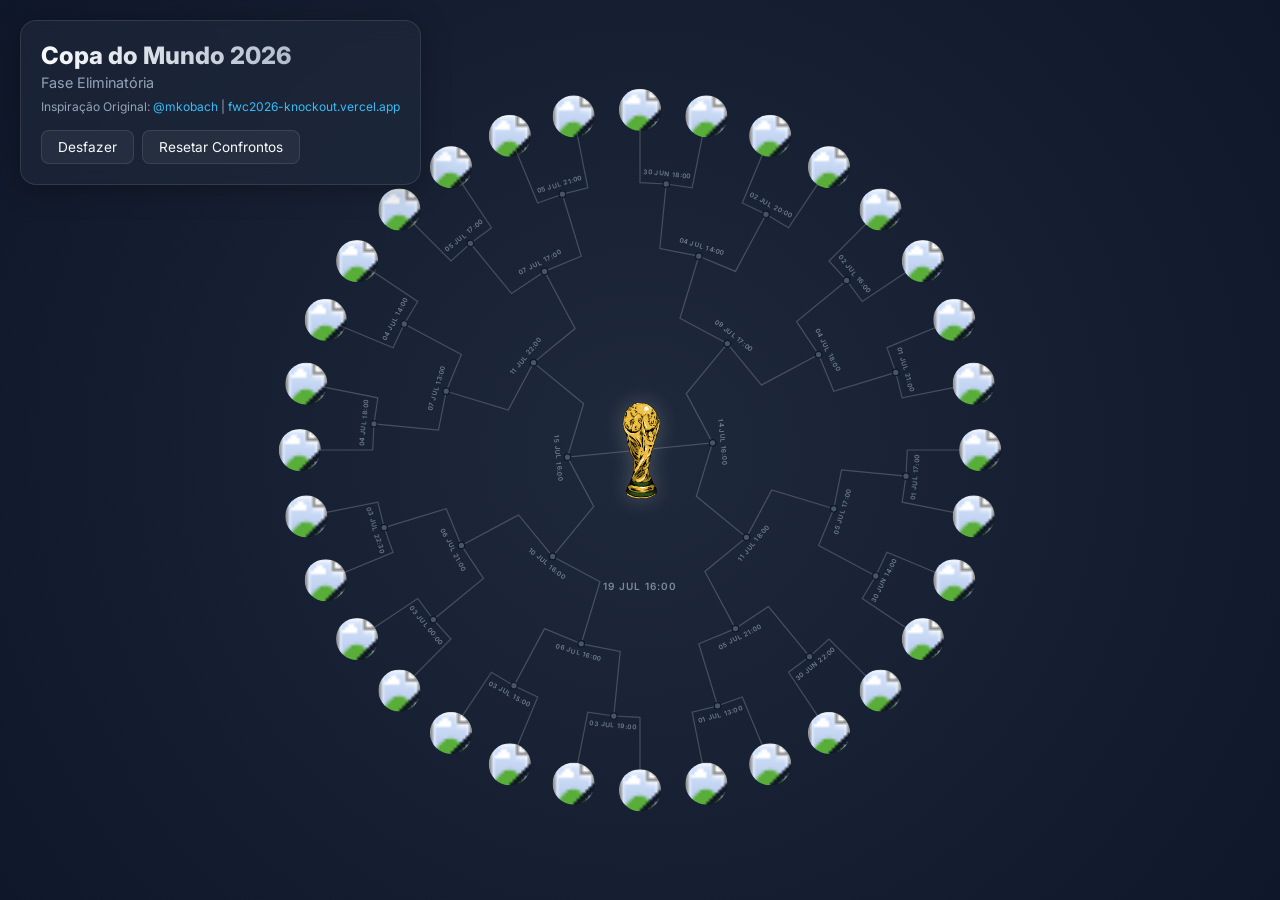
<file: index.html>
<!DOCTYPE html>
<html lang="pt-BR">
<head>
    <meta charset="UTF-8">
    <meta name="viewport" content="width=device-width, initial-scale=1.0">
    <title>Copa do Mundo 2026 - Fase Eliminatória</title>
    <!-- Modern Typography -->
    <link rel="preconnect" href="https://fonts.googleapis.com">
    <link rel="preconnect" href="https://fonts.gstatic.com" crossorigin>
    <link href="https://fonts.googleapis.com/css2?family=Inter:wght@300;400;600;800&display=swap" rel="stylesheet">
    <link rel="stylesheet" href="styles.css?v=4">
    
    <!-- Meta tags for SEO and sharing -->
    <meta name="description" content="Visualização circular interativa da fase eliminatória da Copa do Mundo de 2026.">
    <meta property="og:title" content="Copa do Mundo 2026 - Knockout Stage">
    <meta property="og:description" content="Acompanhe e simule os confrontos da Copa do Mundo de 2026 em uma visualização circular.">
</head>
<body>
    <div class="app-container">
        <header>
            <h1>Copa do Mundo 2026</h1>
            <p>Fase Eliminatória</p>
            <p class="credits">Inspiração Original: <a href="https://x.com/mkobach/status/2071353471295430705" target="_blank" rel="noopener noreferrer">@mkobach</a> | <a href="https://fwc2026-knockout.vercel.app/" target="_blank" rel="noopener noreferrer">fwc2026-knockout.vercel.app</a></p>
            <div class="controls">
                <button id="undo-btn" class="glass-btn">Desfazer</button>
                <button id="reset-btn" class="glass-btn">Resetar Confrontos</button>
            </div>
        </header>

        <main class="bracket-container" id="bracket-container">
            <!-- SVG will be injected here by script.js -->
            <div id="trophy-container" class="trophy-container">
                <img src="trophy.png" class="trophy-icon" id="trophy-icon" alt="Trophy">
                <div class="final-date">19 JUL 16:00</div>
                <div class="winner-name" id="winner-name"></div>
            </div>
        </main>
    </div>

    <div id="tooltip" class="custom-tooltip"></div>
    <script src="script.js?v=4"></script>
</body>
</html>
</file>
<file: styles.css>
:root {
    --bg-color-1: #0f172a;
    --bg-color-2: #1e293b;
    --text-primary: #f8fafc;
    --text-secondary: #94a3b8;
    --accent-color: #38bdf8;
    --accent-glow: rgba(56, 189, 248, 0.6);
    --glass-bg: rgba(30, 41, 59, 0.7);
    --glass-border: rgba(255, 255, 255, 0.1);
    --winner-glow: #fbbf24;
}

* {
    box-sizing: border-box;
    margin: 0;
    padding: 0;
}

body {
    font-family: 'Inter', sans-serif;
    background: radial-gradient(circle at center, var(--bg-color-2), var(--bg-color-1));
    color: var(--text-primary);
    min-height: 100vh;
    display: flex;
    justify-content: center;
    align-items: center;
    overflow: hidden;
}

.app-container {
    width: 100%;
    height: 100vh;
    display: flex;
    flex-direction: column;
    position: relative;
}

header {
    position: absolute;
    top: 20px;
    left: 20px;
    z-index: 10;
    background: var(--glass-bg);
    backdrop-filter: blur(10px);
    -webkit-backdrop-filter: blur(10px);
    border: 1px solid var(--glass-border);
    padding: 20px;
    border-radius: 16px;
    box-shadow: 0 4px 30px rgba(0, 0, 0, 0.3);
}

header h1 {
    font-size: 1.5rem;
    font-weight: 800;
    margin-bottom: 4px;
    background: linear-gradient(90deg, #f8fafc, #94a3b8);
    -webkit-background-clip: text;
    -webkit-text-fill-color: transparent;
}

header p {
    font-size: 0.9rem;
    color: var(--text-secondary);
    margin-bottom: 8px;
}

header .credits {
    font-size: 0.75rem;
    margin-bottom: 16px;
}

header .controls {
    display: flex;
    gap: 8px;
}

header .credits a {
    color: var(--accent-color);
    text-decoration: none;
    transition: text-shadow 0.3s;
}

header .credits a:hover {
    text-shadow: 0 0 8px var(--accent-glow);
}

.glass-btn {
    background: rgba(255, 255, 255, 0.05);
    border: 1px solid var(--glass-border);
    color: var(--text-primary);
    padding: 8px 16px;
    border-radius: 8px;
    font-family: 'Inter', sans-serif;
    font-size: 0.85rem;
    cursor: pointer;
    transition: all 0.3s ease;
}

.glass-btn:hover {
    background: rgba(255, 255, 255, 0.1);
    box-shadow: 0 0 10px rgba(255, 255, 255, 0.1);
}

.bracket-container {
    flex: 1;
    display: flex;
    justify-content: center;
    align-items: center;
    position: relative;
    width: 100%;
    height: 100%;
}

/* SVG Styles */
#bracket-svg {
    position: absolute;
    top: 50%;
    left: 50%;
    transform: translate(-50%, -50%);
    width: 90vmin;
    height: 90vmin;
    overflow: visible;
}

.bracket-path {
    fill: none;
    stroke: rgba(255, 255, 255, 0.2);
    stroke-width: 1.5;
    transition: stroke 0.4s ease, stroke-width 0.4s ease;
}

.bracket-path.active {
    stroke: var(--accent-color);
    stroke-width: 2.5;
    filter: drop-shadow(0 0 4px var(--accent-glow));
}

.bracket-path.loser {
    stroke: rgba(255, 255, 255, 0.05);
}

.team-flag {
    cursor: pointer;
    transition: transform 0.5s cubic-bezier(0.4, 0, 0.2, 1), filter 0.4s ease, opacity 0.4s ease;
    filter: drop-shadow(0 4px 6px rgba(0,0,0,0.5));
}

.team-flag.loser {
    opacity: 0.15;
    pointer-events: none;
    filter: grayscale(100%);
}

.team-flag:hover:not(.loser) {
    filter: drop-shadow(0 0 8px var(--accent-glow)) brightness(1.2);
}

.bracket-node {
    fill: #475569;
    stroke: var(--bg-color-1);
    stroke-width: 1.5;
}


.trophy-container {
    position: absolute;
    top: 50%;
    left: 50%;
    pointer-events: none;
    z-index: 5;
}

.trophy-icon {
    position: absolute;
    top: 50%;
    left: 50%;
    transform: translate(-50%, -50%);
    width: 100px;
    height: auto;
    object-fit: contain;
    filter: drop-shadow(0 0 10px rgba(255, 255, 255, 0.2));
    transition: all 0.6s cubic-bezier(0.4, 0, 0.2, 1);
    transform-origin: center;
}

.winner-name {
    position: absolute;
    top: 40px;
    left: 50%;
    transform: translateX(-50%) translateY(10px);
    font-size: 1.2rem;
    font-weight: 800;
    color: var(--winner-glow);
    text-align: center;
    opacity: 0;
    transition: all 0.5s ease;
    text-transform: uppercase;
    letter-spacing: 1px;
    white-space: nowrap;
}

/* Trophy effects when final is decided */
.trophy-container.decided .trophy-icon {
    transform: translate(-50%, calc(-50% - 90px)) scale(1.3);
    filter: drop-shadow(0 0 20px var(--winner-glow));
}

.trophy-container.decided .winner-name {
    opacity: 1;
    transform: translateX(-50%) translateY(0);
    filter: drop-shadow(0 0 8px var(--winner-glow));
}

/* Background glow effect for winner */
.winner-bg-glow {
    position: absolute;
    top: 50%;
    left: 50%;
    transform: translate(-50%, -50%);
    width: 20vmin;
    height: 20vmin;
    border-radius: 50%;
    background: radial-gradient(circle, rgba(251, 191, 36, 0.2) 0%, transparent 70%);
    opacity: 0;
    pointer-events: none;
    transition: opacity 1s ease;
}

.winner-bg-glow.active {
    opacity: 1;
    animation: pulse 2s infinite alternate;
}

@keyframes pulse {
    0% { transform: translate(-50%, -50%) scale(1); opacity: 0.8; }
    100% { transform: translate(-50%, -50%) scale(1.2); opacity: 1; }
}

/* Tooltip Styles */
.custom-tooltip {
    position: absolute;
    background: var(--glass-bg);
    backdrop-filter: blur(8px);
    -webkit-backdrop-filter: blur(8px);
    color: var(--text-primary);
    padding: 6px 14px;
    border-radius: 8px;
    font-size: 0.9rem;
    font-weight: 600;
    pointer-events: none;
    opacity: 0;
    transform: translate(-50%, -10px);
    transition: opacity 0.2s ease, transform 0.2s ease;
    box-shadow: 0 4px 15px rgba(0, 0, 0, 0.4);
    border: 1px solid var(--glass-border);
    z-index: 100;
    white-space: nowrap;
    text-transform: uppercase;
    letter-spacing: 0.5px;
}

.custom-tooltip.visible {
    opacity: 1;
    transform: translate(-50%, 0);
}

.match-time {
    fill: var(--text-secondary);
    font-size: 8px;
    font-family: 'Inter', sans-serif;
    font-weight: 600;
    pointer-events: none;
    letter-spacing: 0.5px;
    opacity: 0.7;
    text-transform: uppercase;
}

.final-date {
    position: absolute;
    top: 130px;
    left: 50%;
    transform: translateX(-50%);
    color: var(--text-secondary);
    font-size: 10px;
    font-weight: 600;
    letter-spacing: 1px;
    opacity: 0.8;
    text-transform: uppercase;
    white-space: nowrap;
    transition: opacity 0.5s ease;
}

.trophy-container.decided .final-date {
    opacity: 0;
}

/* Responsive adjustments for mobile */
@media (max-width: 768px) {
    header {
        top: 10px;
        left: 10px;
        right: 10px; /* Allows header to flow naturally within screen width */
        padding: 12px 16px;
        border-radius: 12px;
    }
    header h1 {
        font-size: 1.1rem;
        margin-bottom: 2px;
    }
    header p {
        font-size: 0.8rem;
        margin-bottom: 4px;
    }
    header .credits {
        font-size: 0.65rem;
        margin-bottom: 10px;
    }
    .glass-btn {
        padding: 6px 12px;
        font-size: 0.8rem;
    }
    #bracket-svg {
        /* Shift bracket down on portrait mobile screens to avoid overlap */
        top: 55%;
    }
    .trophy-container {
        top: 55%;
    }
    .trophy-icon {
        width: 40px;
    }
    .final-date {
        top: 42px;
        font-size: 8px;
        transform: translateX(-50%) scale(0.7);
    }
    .trophy-container.decided .trophy-icon {
        transform: translate(-50%, calc(-50% - 50px)) scale(1.3);
    }
    .winner-name {
        top: 25px;
        font-size: 1rem;
    }
}
</file>
